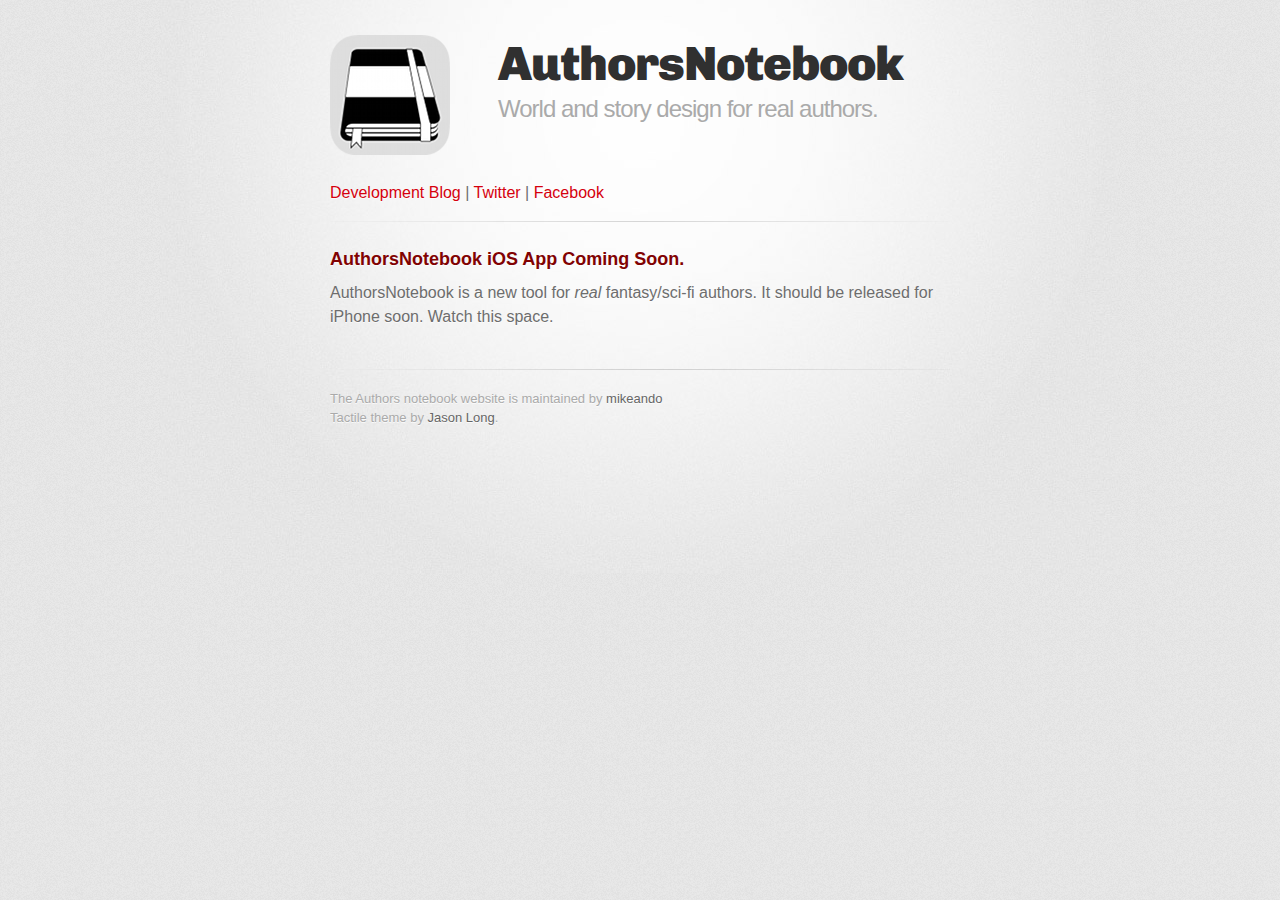
<file: index.html>
<!DOCTYPE html>
<html>
  <head>
    <meta charset='utf-8'>
    <meta http-equiv="X-UA-Compatible" content="chrome=1">
    <link href='https://fonts.googleapis.com/css?family=Chivo:900' rel='stylesheet' type='text/css'>
    <link rel="stylesheet" type="text/css" href="stylesheets/stylesheet.css" media="screen" />
    <link rel="stylesheet" type="text/css" href="stylesheets/pygment_trac.css" media="screen" />
    <link rel="stylesheet" type="text/css" href="stylesheets/print.css" media="print" />
    <link rel="shortcut icon" href="favicon.ico" />
    <!--[if lt IE 9]>
    <script src="//html5shiv.googlecode.com/svn/trunk/html5.js"></script>
    <![endif]-->
    <title>Authorsnotebookwebsite by mikeando</title>
  </head>

  <body>
    <div id="container">
      <div class="inner">

        <header>
          <img src="images/ANB_AppIcon_120.png" alt="AuthorsNotebook icon" style="float:left; margin-right:3em" width="120" height="120"></img>
          <h1>AuthorsNotebook</h1>
          <h2>World and story design for real authors.</h2>
        </header>

        <br/>
        <section id="menu">
            <a name="authorsnotebook-dev-blog" class="anchor" href="http://blog.authorsnotebook.com">
                Development Blog </a> 
            | <a class="anchor" href="https://twitter.com/AuthorsNotebook">Twitter</a>
            | <a class="anchor" href="https://www.facebook.com/AuthorsNotebook">Facebook</a>
        </section>

        <hr>

        <section id="main_content">
          <h3>
<a name="authorsnotebook-coming-soon" class="anchor" href="#authorsnotebook-coming-soon"><span class="octicon octicon-link"></span></a>AuthorsNotebook iOS App Coming Soon.</h3>

<p>AuthorsNotebook is a new tool for <em>real</em> fantasy/sci-fi authors. It should be released for iPhone soon.
Watch this space.</p>
        </section>

        <footer>
          The Authors notebook website is maintained by <a href="https://github.com/mikeando">mikeando</a><br>
          Tactile theme by <a href="https://twitter.com/jasonlong">Jason Long</a>.
        </footer>
        
      </div>
    </div>
  </body>
</html>
</file>
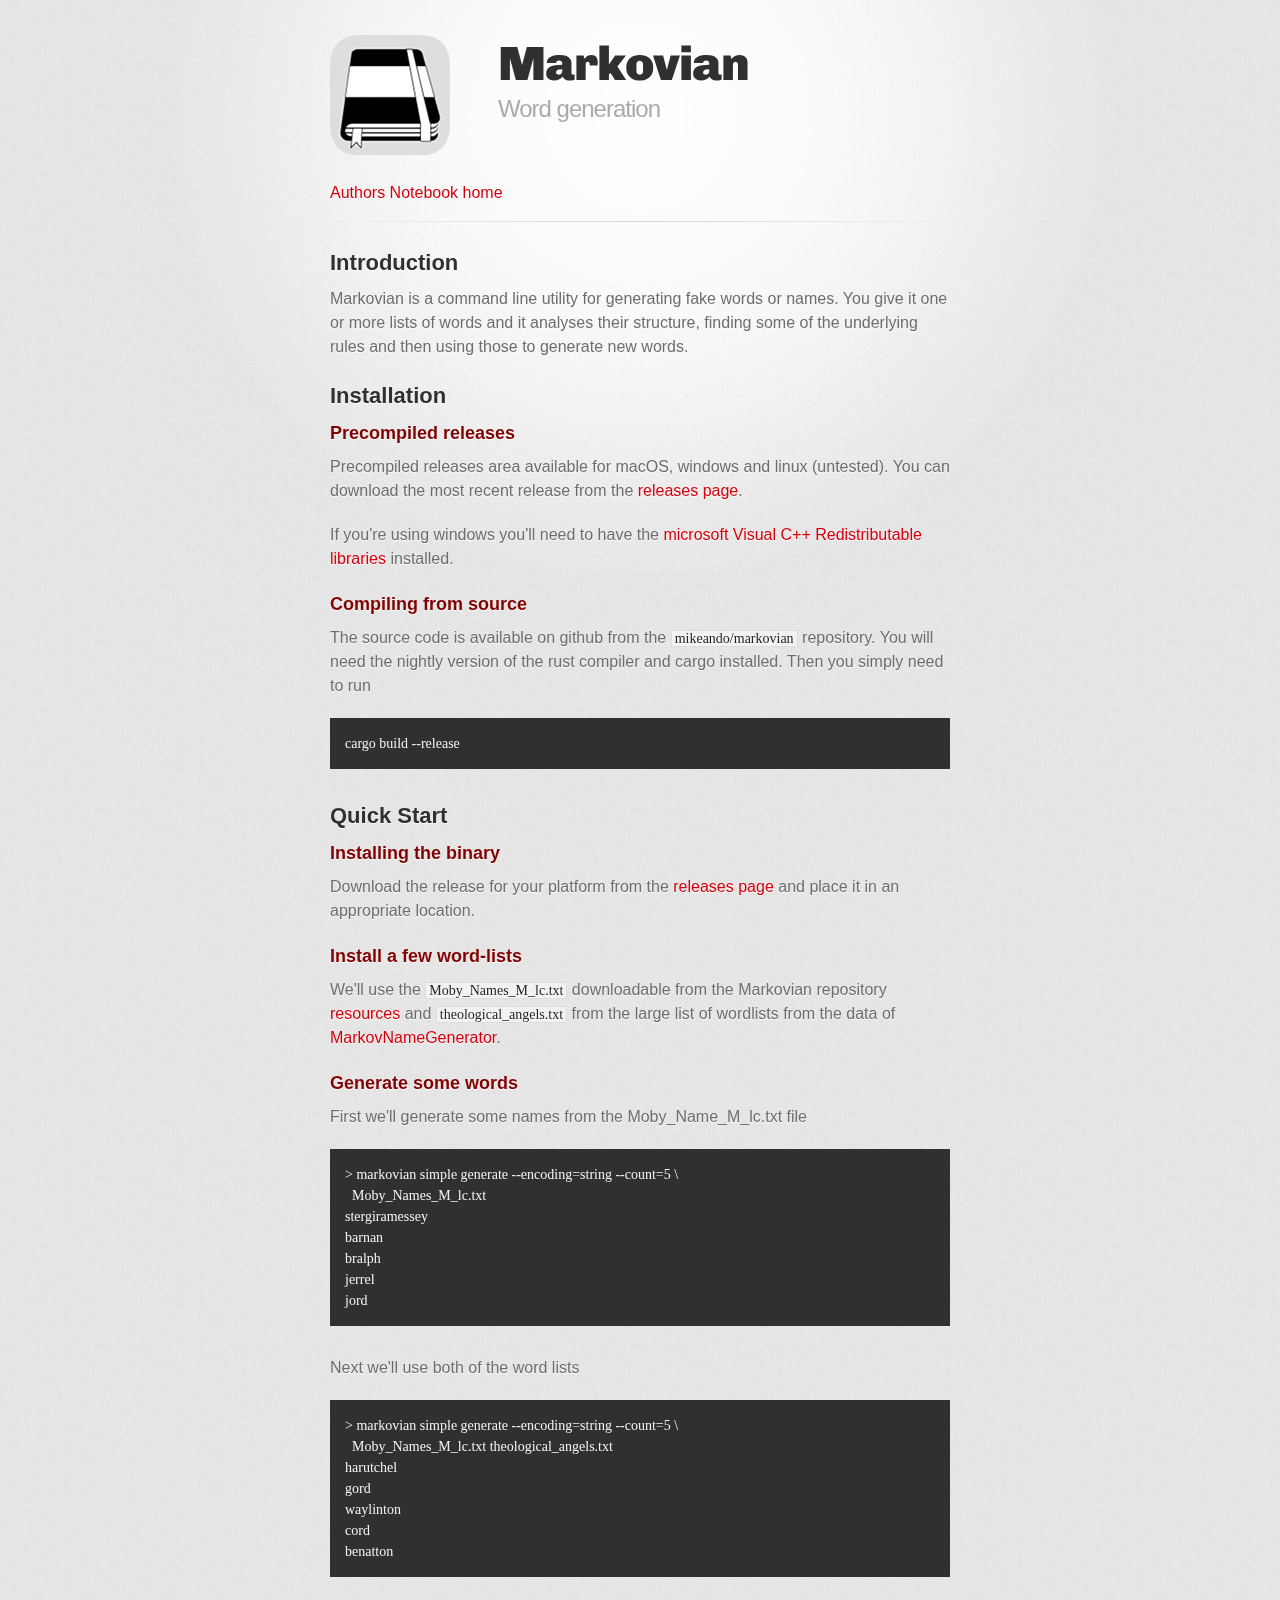
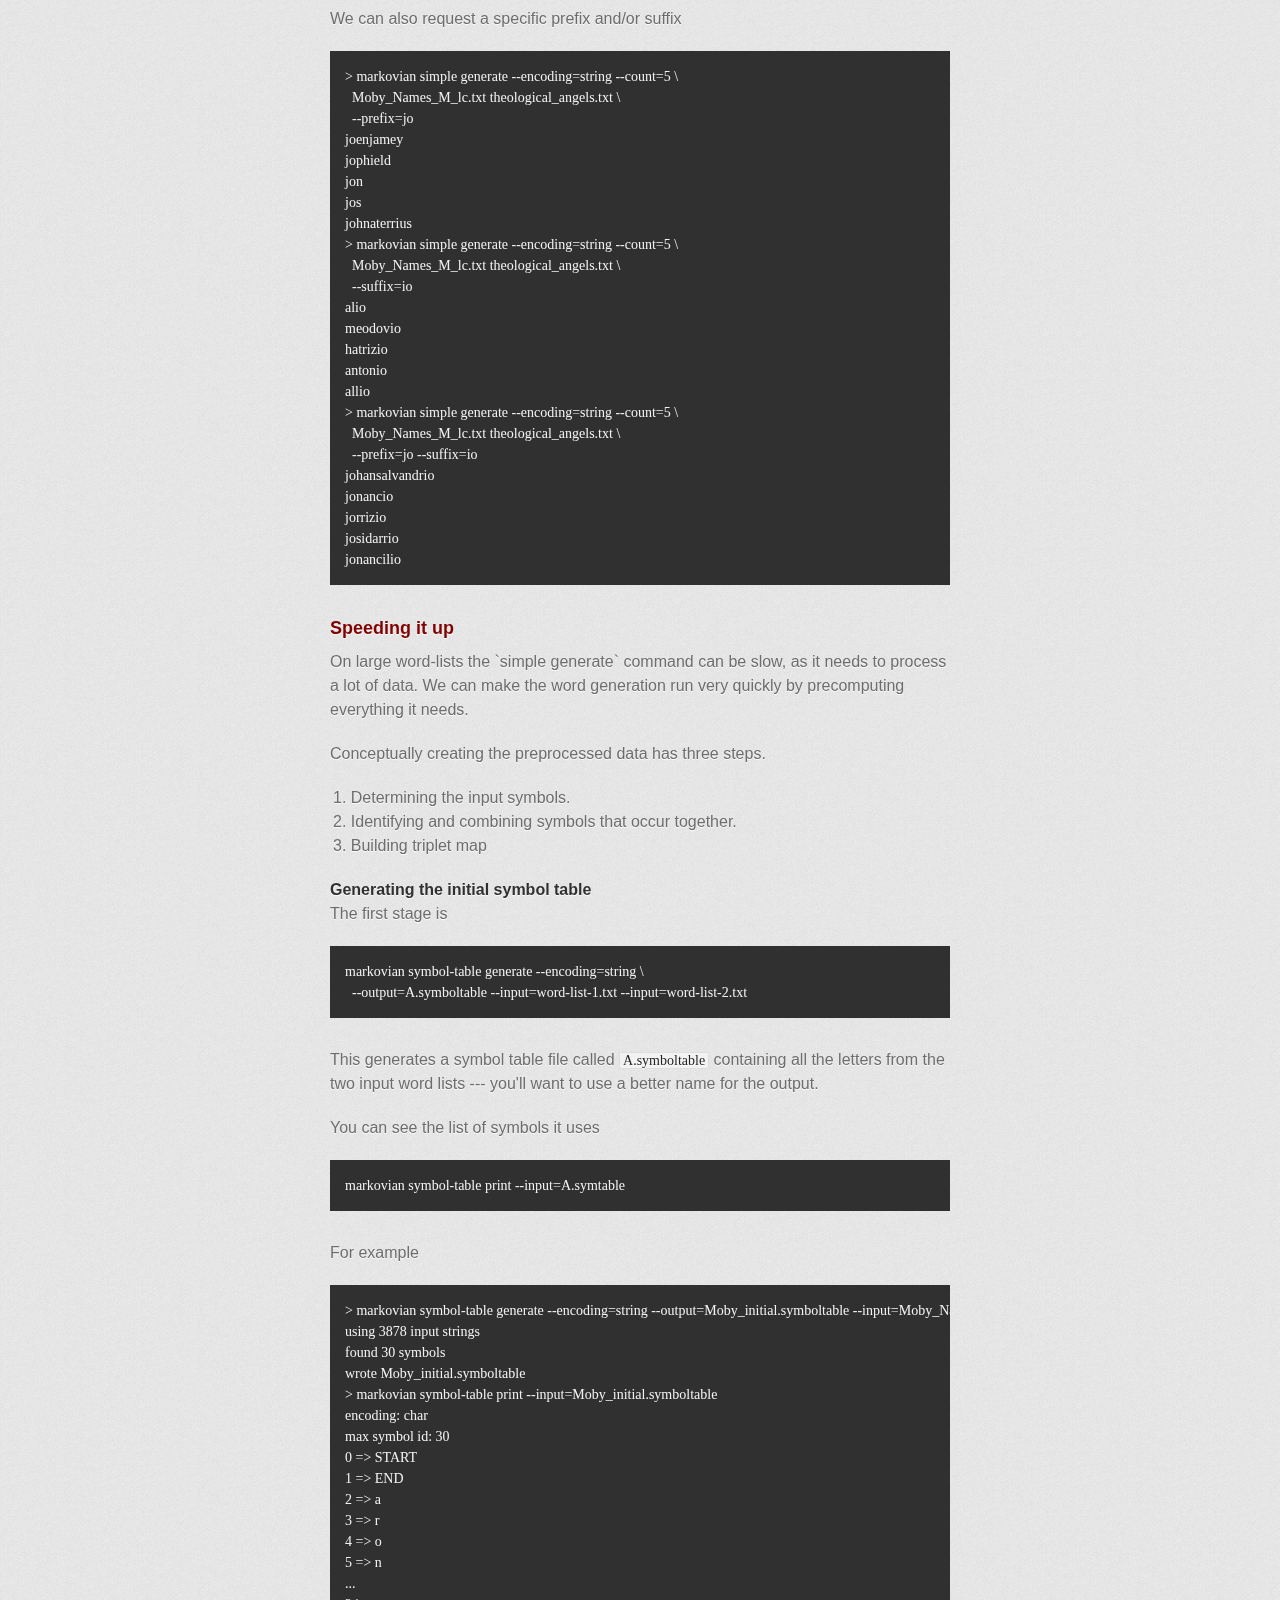
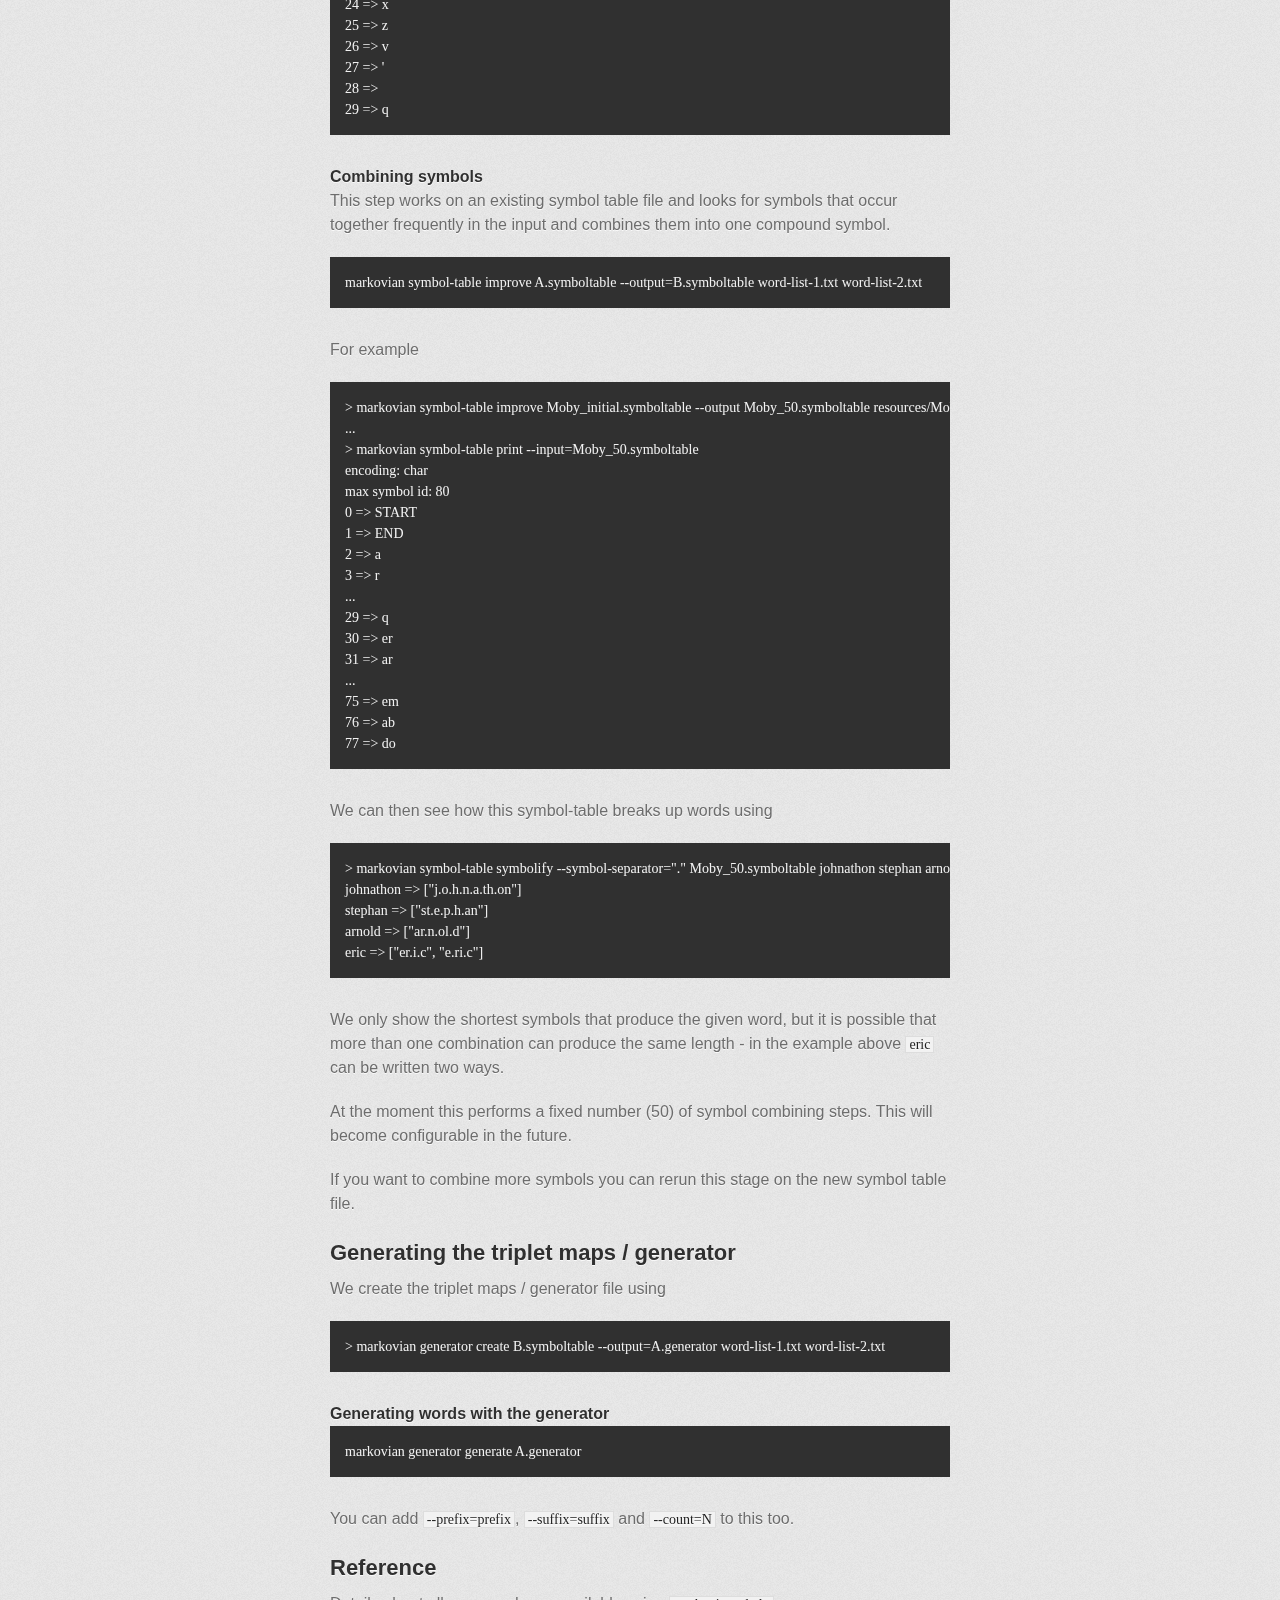
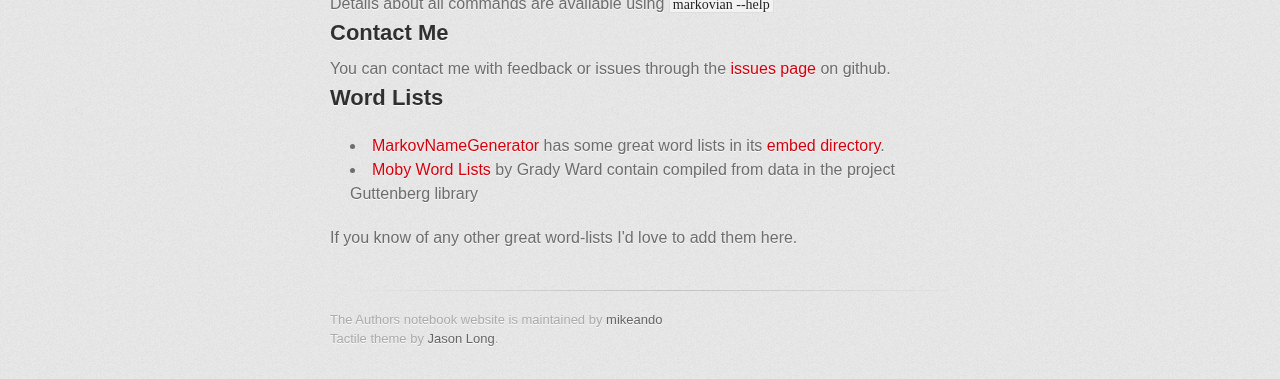
<file: markovian.html>
<!DOCTYPE html>
<html>
  <head>
    <meta charset='utf-8'>
    <meta http-equiv="X-UA-Compatible" content="chrome=1">
    <link href='https://fonts.googleapis.com/css?family=Chivo:900' rel='stylesheet' type='text/css'>
    <link rel="stylesheet" type="text/css" href="stylesheets/stylesheet.css" media="screen" />
    <link rel="stylesheet" type="text/css" href="stylesheets/pygment_trac.css" media="screen" />
    <link rel="stylesheet" type="text/css" href="stylesheets/print.css" media="print" />
    <link rel="shortcut icon" href="favicon.ico" />
    <!--[if lt IE 9]>
    <script src="//html5shiv.googlecode.com/svn/trunk/html5.js"></script>
    <![endif]-->
    <title>Markovian by mikeando</title>
  </head>

  <body>
    <div id="container">
      <div class="inner">

        <header>
          <img src="images/ANB_AppIcon_120.png" alt="AuthorsNotebook icon" style="float:left; margin-right:3em" width="120" height="120"></img>
          <h1>Markovian</h1>
          <h2>Word generation</h2>
        </header>

        <br/>
        <section id="menu">
            <a name="authorsnotebook-home" class="anchor" href="index.html">
                Authors Notebook home </a> 
        </section>

        <hr>

        <section id="main_content">
          <h2>Introduction</h2>
            <p>
              Markovian is a command line utility for generating fake words or names. You give it one or 
              more lists of words and it analyses their structure, finding some of the underlying rules 
              and then using those to generate new words.
            </p>
          <h2>Installation</h2>
            <h3>Precompiled releases</h3>
            <p>
              Precompiled releases area available for macOS, windows and linux (untested).
              You can download the most recent release from the 
              <a href="https://github.com/mikeando/markovian/releases">releases page</a>.
            </p>
            <p>
              If you're using windows you'll need to have the 
              <a href="https://www.microsoft.com/en-au/download/details.aspx?id=48145">microsoft Visual C++ Redistributable 
              libraries</a> installed.
            </p>

            <h3>Compiling from source</h3>
            <p>
              The source code is available on github from the <a href="https://github.com/mikeando/markovian"><code>mikeando/markovian</code></a> repository.
              You will need the nightly version of the rust compiler and cargo installed.
              Then you simply need to run <pre>cargo build --release</pre>
            </p>

            <h2>Quick Start</h2>
              <h3>Installing the binary</h3>
              <p>
                Download the release for your platform from the
                <a href="https://github.com/mikeando/markovian/releases">releases page</a>
                and place it in an appropriate location.
              </p>
              <h3>Install a few word-lists</h3>
              <p>
                We'll use the <code>Moby_Names_M_lc.txt</code> downloadable from the Markovian
                repository <a href="https://github.com/mikeando/markovian/tree/master/resources">resources</a>
                and <code>theological_angels.txt</code> from the large list of wordlists from the data
                of <a href="https://github.com/Tw1ddle/MarkovNameGenerator/tree/master/embed">MarkovNameGenerator</a>.
              </p>
              <h3>Generate some words</h3>
              <p>
                First we'll generate some names from the Moby_Name_M_lc.txt file
              </p>
<pre><code>&gt; markovian simple generate --encoding=string --count=5 \
  Moby_Names_M_lc.txt
stergiramessey
barnan
bralph
jerrel
jord
</code></pre>
            <p>
              Next we'll use both of the word lists
            </p>
<pre><code>&gt; markovian simple generate --encoding=string --count=5 \
  Moby_Names_M_lc.txt theological_angels.txt
harutchel
gord
waylinton
cord
benatton
</code></pre>
            <p>
              We can also request a specific prefix and/or suffix
            </p>
<pre><code>&gt; markovian simple generate --encoding=string --count=5 \
  Moby_Names_M_lc.txt theological_angels.txt \
  --prefix=jo
joenjamey
jophield
jon
jos
johnaterrius
&gt; markovian simple generate --encoding=string --count=5 \
  Moby_Names_M_lc.txt theological_angels.txt \
  --suffix=io
alio
meodovio
hatrizio
antonio
allio
&gt; markovian simple generate --encoding=string --count=5 \
  Moby_Names_M_lc.txt theological_angels.txt \
  --prefix=jo --suffix=io
johansalvandrio
jonancio
jorrizio
josidarrio
jonancilio
</code></pre>

          <h3>Speeding it up</h3>
          <p>
            On large word-lists the `simple generate` command can be slow, as it needs to process a lot of data.
            We can make the word generation run very quickly by precomputing everything it needs.
          </p>

          <p>Conceptually creating the preprocessed data has three steps.</p>
          <ol>
            <li>Determining the input symbols.</li>
            <li>Identifying and combining symbols that occur together.</li>
            <li>Building triplet map</li>
          </ol>
          <h4>Generating the initial symbol table</h4>
            <p>The first stage is</p>
<pre><code>markovian symbol-table generate --encoding=string \
  --output=A.symboltable --input=word-list-1.txt --input=word-list-2.txt
</code></pre>
            <p>This generates a symbol table file called <code>A.symboltable</code> containing all the letters 
            from the two input word lists --- you'll want to use a better name for the output.</p>
            <p>You can see the list of symbols it uses</p>
<pre><code>markovian symbol-table print --input=A.symtable</code></pre>
            <p>For example</p>
<pre><code>&gt; markovian symbol-table generate --encoding=string --output=Moby_initial.symboltable --input=Moby_Names_M_lc.txt 
using 3878 input strings
found 30 symbols
wrote Moby_initial.symboltable 
&gt; markovian symbol-table print --input=Moby_initial.symboltable
encoding: char
max symbol id: 30
0 =&gt; START
1 =&gt; END
2 =&gt; a
3 =&gt; r
4 =&gt; o
5 =&gt; n
...
24 =&gt; x
25 =&gt; z
26 =&gt; v
27 =&gt; '
28 =&gt;  
29 =&gt; q
</code></pre>
            <h4>Combining symbols</h4>
            <p>This step works on an existing symbol table file and looks for symbols that occur together frequently in the input
            and combines them into one compound symbol.</p>
<pre><code>markovian symbol-table improve A.symboltable --output=B.symboltable word-list-1.txt word-list-2.txt
</code></pre>
            <p>For example</p>
<pre><code>&gt; markovian symbol-table improve Moby_initial.symboltable --output Moby_50.symboltable resources/Moby_Names_M_lc.txt 
...
&gt; markovian symbol-table print --input=Moby_50.symboltable
encoding: char
max symbol id: 80
0 =&gt; START
1 =&gt; END
2 =&gt; a
3 =&gt; r
...
29 =&gt; q
30 =&gt; er
31 =&gt; ar
...
75 =&gt; em
76 =&gt; ab
77 =&gt; do
</code></pre>
            <p>We can then see how this symbol-table breaks up words using</p>
<pre><code>&gt; markovian symbol-table symbolify --symbol-separator=&quot;.&quot; Moby_50.symboltable johnathon stephan arnold eric
johnathon =&gt; [&quot;j.o.h.n.a.th.on&quot;]
stephan =&gt; [&quot;st.e.p.h.an&quot;]
arnold =&gt; [&quot;ar.n.ol.d&quot;]
eric =&gt; [&quot;er.i.c&quot;, &quot;e.ri.c&quot;]
</code></pre>
            <p>We only show the shortest symbols that produce the given word, but it is possible that more than one combination
            can produce the same length - in the example above <code>eric</code> can be written two ways.</p>
            <p>At the moment this performs a fixed number (50) of symbol combining steps. This will become configurable in the future.</p>
            <p>If you want to combine more symbols you can rerun this stage on the new symbol table file.</p>
            <h2>Generating the triplet maps / generator</h2>
            <p>We create the triplet maps / generator file using</p>
<pre><code>&gt; markovian generator create B.symboltable --output=A.generator word-list-1.txt word-list-2.txt
</code></pre>
            <h4>Generating words with the generator</h4>
<pre><code>markovian generator generate A.generator
</code></pre>
            <p>You can add <code> --prefix=prefix</code>, <code>--suffix=suffix</code> and <code>--count=N</code> to this too.</p>
          <h2>Reference</h2>
            Details about all commands are available using <code>markovian --help</code>
          <h2>Contact Me</h2>
            You can contact me with feedback or issues through the 
            <a href="https://github.com/mikeando/markovian/issues">issues page</a> on github.
          <h2>Word Lists</h2>
          <p>
          <ul>
            <li><a href="https://github.com/Tw1ddle/MarkovNameGenerator">MarkovNameGenerator</a> has some great word lists in its <a href="https://github.com/Tw1ddle/MarkovNameGenerator/tree/master/embed">embed directory</a>.</li>
            <li><a href="http://www.gutenberg.org/ebooks/3201">Moby Word Lists</a> by Grady Ward contain compiled from data in the project Guttenberg library</li>
          </ul>
        </p>
        <p>
          If you know of any other great word-lists I'd love to add them here.
        </p>
        </section>

        <footer>
          The Authors notebook website is maintained by <a href="https://github.com/mikeando">mikeando</a><br>
          Tactile theme by <a href="https://twitter.com/jasonlong">Jason Long</a>.
        </footer>
        
      </div>
    </div>
  </body>
</html>
</file>
<file: stylesheets/pygment_trac.css>
.highlight  { background: #ffffff; }
.highlight .c { color: #999988; font-style: italic } /* Comment */
.highlight .err { color: #a61717; background-color: #e3d2d2 } /* Error */
.highlight .k { font-weight: bold } /* Keyword */
.highlight .o { font-weight: bold } /* Operator */
.highlight .cm { color: #999988; font-style: italic } /* Comment.Multiline */
.highlight .cp { color: #999999; font-weight: bold } /* Comment.Preproc */
.highlight .c1 { color: #999988; font-style: italic } /* Comment.Single */
.highlight .cs { color: #999999; font-weight: bold; font-style: italic } /* Comment.Special */
.highlight .gd { color: #000000; background-color: #ffdddd } /* Generic.Deleted */
.highlight .gd .x { color: #000000; background-color: #ffaaaa } /* Generic.Deleted.Specific */
.highlight .ge { font-style: italic } /* Generic.Emph */
.highlight .gr { color: #aa0000 } /* Generic.Error */
.highlight .gh { color: #999999 } /* Generic.Heading */
.highlight .gi { color: #000000; background-color: #ddffdd } /* Generic.Inserted */
.highlight .gi .x { color: #000000; background-color: #aaffaa } /* Generic.Inserted.Specific */
.highlight .go { color: #888888 } /* Generic.Output */
.highlight .gp { color: #555555 } /* Generic.Prompt */
.highlight .gs { font-weight: bold } /* Generic.Strong */
.highlight .gu { color: #800080; font-weight: bold; } /* Generic.Subheading */
.highlight .gt { color: #aa0000 } /* Generic.Traceback */
.highlight .kc { font-weight: bold } /* Keyword.Constant */
.highlight .kd { font-weight: bold } /* Keyword.Declaration */
.highlight .kn { font-weight: bold } /* Keyword.Namespace */
.highlight .kp { font-weight: bold } /* Keyword.Pseudo */
.highlight .kr { font-weight: bold } /* Keyword.Reserved */
.highlight .kt { color: #445588; font-weight: bold } /* Keyword.Type */
.highlight .m { color: #009999 } /* Literal.Number */
.highlight .s { color: #d14 } /* Literal.String */
.highlight .na { color: #008080 } /* Name.Attribute */
.highlight .nb { color: #0086B3 } /* Name.Builtin */
.highlight .nc { color: #445588; font-weight: bold } /* Name.Class */
.highlight .no { color: #008080 } /* Name.Constant */
.highlight .ni { color: #800080 } /* Name.Entity */
.highlight .ne { color: #990000; font-weight: bold } /* Name.Exception */
.highlight .nf { color: #990000; font-weight: bold } /* Name.Function */
.highlight .nn { color: #555555 } /* Name.Namespace */
.highlight .nt { color: #000080 } /* Name.Tag */
.highlight .nv { color: #008080 } /* Name.Variable */
.highlight .ow { font-weight: bold } /* Operator.Word */
.highlight .w { color: #bbbbbb } /* Text.Whitespace */
.highlight .mf { color: #009999 } /* Literal.Number.Float */
.highlight .mh { color: #009999 } /* Literal.Number.Hex */
.highlight .mi { color: #009999 } /* Literal.Number.Integer */
.highlight .mo { color: #009999 } /* Literal.Number.Oct */
.highlight .sb { color: #d14 } /* Literal.String.Backtick */
.highlight .sc { color: #d14 } /* Literal.String.Char */
.highlight .sd { color: #d14 } /* Literal.String.Doc */
.highlight .s2 { color: #d14 } /* Literal.String.Double */
.highlight .se { color: #d14 } /* Literal.String.Escape */
.highlight .sh { color: #d14 } /* Literal.String.Heredoc */
.highlight .si { color: #d14 } /* Literal.String.Interpol */
.highlight .sx { color: #d14 } /* Literal.String.Other */
.highlight .sr { color: #009926 } /* Literal.String.Regex */
.highlight .s1 { color: #d14 } /* Literal.String.Single */
.highlight .ss { color: #990073 } /* Literal.String.Symbol */
.highlight .bp { color: #999999 } /* Name.Builtin.Pseudo */
.highlight .vc { color: #008080 } /* Name.Variable.Class */
.highlight .vg { color: #008080 } /* Name.Variable.Global */
.highlight .vi { color: #008080 } /* Name.Variable.Instance */
.highlight .il { color: #009999 } /* Literal.Number.Integer.Long */

.type-csharp .highlight .k { color: #0000FF }
.type-csharp .highlight .kt { color: #0000FF }
.type-csharp .highlight .nf { color: #000000; font-weight: normal }
.type-csharp .highlight .nc { color: #2B91AF }
.type-csharp .highlight .nn { color: #000000 }
.type-csharp .highlight .s { color: #A31515 }
.type-csharp .highlight .sc { color: #A31515 }
</file>
<file: stylesheets/print.css>
html, body, div, span, applet, object, iframe,
h1, h2, h3, h4, h5, h6, p, blockquote, pre,
a, abbr, acronym, address, big, cite, code,
del, dfn, em, img, ins, kbd, q, s, samp,
small, strike, strong, sub, sup, tt, var,
b, u, i, center,
dl, dt, dd, ol, ul, li,
fieldset, form, label, legend,
table, caption, tbody, tfoot, thead, tr, th, td,
article, aside, canvas, details, embed, 
figure, figcaption, footer, header, hgroup, 
menu, nav, output, ruby, section, summary,
time, mark, audio, video {
  margin: 0;
  padding: 0;
  border: 0;
  font-size: 100%;
  font: inherit;
  vertical-align: baseline;
}
/* HTML5 display-role reset for older browsers */
article, aside, details, figcaption, figure, 
footer, header, hgroup, menu, nav, section {
  display: block;
}
body {
  line-height: 1;
}
ol, ul {
  list-style: none;
}
blockquote, q {
  quotes: none;
}
blockquote:before, blockquote:after,
q:before, q:after {
  content: '';
  content: none;
}
table {
  border-collapse: collapse;
  border-spacing: 0;
}
body {
  font-size: 13px;
  line-height: 1.5; 
  font-family: 'Helvetica Neue', Helvetica, Arial, serif;
  color: #000;
}

a {
  color: #d5000d;
  font-weight: bold;
}

header {
  padding-top: 35px;
  padding-bottom: 10px;
}

header h1 {
  font-weight: bold;
  letter-spacing: -1px;
  font-size: 48px;
  color: #303030;
  line-height: 1.2;
}

header h2 {
  letter-spacing: -1px;
  font-size: 24px;
  color: #aaa;
  font-weight: normal;
  line-height: 1.3;
}
#downloads {
  display: none;
}
#main_content {
  padding-top: 20px;
}

code, pre {
  font-family: Monaco, "Bitstream Vera Sans Mono", "Lucida Console", Terminal;
  color: #222;
  margin-bottom: 30px;
  font-size: 12px;
}

code {
  padding: 0 3px;
}

pre {
  border: solid 1px #ddd;
  padding: 20px;
  overflow: auto;
}
pre code {
  padding: 0;
}

ul, ol, dl {
  margin-bottom: 20px;
}


/* COMMON STYLES */

table {
  width: 100%;
  border: 1px solid #ebebeb;
}

th {
  font-weight: 500;
}

td {
  border: 1px solid #ebebeb;
  text-align: center; 
  font-weight: 300;
}

form {
  background: #f2f2f2;
  padding: 20px;
  
}


/* GENERAL ELEMENT TYPE STYLES */

h1 {
  font-size: 2.8em;
} 

h2 {
  font-size: 22px;
  font-weight: bold;
  color: #303030;
  margin-bottom: 8px;
} 

h3 {
  color: #d5000d;
  font-size: 18px;
  font-weight: bold;
  margin-bottom: 8px;
} 
 
h4 {
  font-size: 16px;
  color: #303030;
  font-weight: bold;
} 

h5 {
  font-size: 1em;
  color: #303030;
} 

h6 {
  font-size: .8em;
  color: #303030;
} 

p {
  font-weight: 300;
  margin-bottom: 20px;
}
 
a {
  text-decoration: none;
}

p a {
  font-weight: 400;
}

blockquote {
  font-size: 1.6em;
  border-left: 10px solid #e9e9e9;
  margin-bottom: 20px;
  padding: 0 0 0 30px;
}

ul li {
  list-style: disc inside;
  padding-left: 20px;
}

ol li {
  list-style: decimal inside;
  padding-left: 3px;
}

dl dd {
  font-style: italic;
  font-weight: 100;
}

footer {
  margin-top: 40px;
  padding-top: 20px;
  padding-bottom: 30px;
  font-size: 13px;
  color: #aaa;
}

footer a {
  color: #666;
}

/* MISC */
.clearfix:after {
  clear: both;
  content: '.';
  display: block;
  visibility: hidden;
  height: 0;
}

.clearfix {display: inline-block;}
* html .clearfix {height: 1%;}
.clearfix {display: block;}
</file>
<file: stylesheets/stylesheet.css>
/* http://meyerweb.com/eric/tools/css/reset/ 
   v2.0 | 20110126
   License: none (public domain)
*/
html, body, div, span, applet, object, iframe,
h1, h2, h3, h4, h5, h6, p, blockquote, pre,
a, abbr, acronym, address, big, cite, code,
del, dfn, em, img, ins, kbd, q, s, samp,
small, strike, strong, sub, sup, tt, var,
b, u, i, center,
dl, dt, dd, ol, ul, li,
fieldset, form, label, legend,
table, caption, tbody, tfoot, thead, tr, th, td,
article, aside, canvas, details, embed, 
figure, figcaption, footer, header, hgroup, 
menu, nav, output, ruby, section, summary,
time, mark, audio, video {
	margin: 0;
	padding: 0;
	border: 0;
	font-size: 100%;
	font: inherit;
	vertical-align: baseline;
}
/* HTML5 display-role reset for older browsers */
article, aside, details, figcaption, figure, 
footer, header, hgroup, menu, nav, section {
	display: block;
}
body {
	line-height: 1;
}
ol, ul {
	list-style: none;
}
blockquote, q {
	quotes: none;
}
blockquote:before, blockquote:after,
q:before, q:after {
	content: '';
	content: none;
}
table {
	border-collapse: collapse;
	border-spacing: 0;
}

/* LAYOUT STYLES */
body {
  font-size: 1em;
  line-height: 1.5; 
  background: #e7e7e7 url(../images/body-bg.png) 0 0 repeat;
  font-family: 'Helvetica Neue', Helvetica, Arial, serif;
  text-shadow: 0 1px 0 rgba(255, 255, 255, 0.8);
  color: #6d6d6d;
}

a {
  color: #d5000d;
}
a:hover {
  color: #c5000c;
}

header {
  padding-top: 35px;
  padding-bottom: 25px;
}

header h1 {
  font-family: 'Chivo', 'Helvetica Neue', Helvetica, Arial, serif; font-weight: 900;
  letter-spacing: -1px;
  font-size: 48px;
  color: #303030;
  line-height: 1.2;
}

header h2 {
  letter-spacing: -1px;
  font-size: 24px;
  color: #aaa;
  font-weight: normal;
  line-height: 1.3;
}

#container {
  background: transparent url(../images/highlight-bg.jpg) 50% 0 no-repeat;
  min-height: 595px;
}

.inner {
  width: 620px;
  margin: 0 auto;
}

#container .inner img {
  max-width: 100%;
}

#downloads {
  margin-bottom: 40px;
}

a.button {
  -moz-border-radius: 30px;
  -webkit-border-radius: 30px;                     
  border-radius: 30px;
  border-top: solid 1px #cbcbcb;
  border-left: solid 1px #b7b7b7;
  border-right: solid 1px #b7b7b7;
  border-bottom: solid 1px #b3b3b3;
  color: #303030;
  line-height: 25px;
  font-weight: bold;
  font-size: 15px;
  padding: 12px 8px 12px 8px;
  display: block;
  float: left;
  width: 179px;
  margin-right: 14px;  
  background: #fdfdfd; /* Old browsers */
  background: -moz-linear-gradient(top,  #fdfdfd 0%, #f2f2f2 100%); /* FF3.6+ */
  background: -webkit-gradient(linear, left top, left bottom, color-stop(0%,#fdfdfd), color-stop(100%,#f2f2f2)); /* Chrome,Safari4+ */
  background: -webkit-linear-gradient(top,  #fdfdfd 0%,#f2f2f2 100%); /* Chrome10+,Safari5.1+ */
  background: -o-linear-gradient(top,  #fdfdfd 0%,#f2f2f2 100%); /* Opera 11.10+ */
  background: -ms-linear-gradient(top,  #fdfdfd 0%,#f2f2f2 100%); /* IE10+ */
  background: linear-gradient(top,  #fdfdfd 0%,#f2f2f2 100%); /* W3C */
  filter: progid:DXImageTransform.Microsoft.gradient( startColorstr='#fdfdfd', endColorstr='#f2f2f2',GradientType=0 ); /* IE6-9 */
  -webkit-box-shadow: 10px 10px 5px #888;
  -moz-box-shadow: 10px 10px 5px #888;
  box-shadow: 0px 1px 5px #e8e8e8;
}
a.button:hover {
  border-top: solid 1px #b7b7b7;
  border-left: solid 1px #b3b3b3;
  border-right: solid 1px #b3b3b3;
  border-bottom: solid 1px #b3b3b3;
  background: #fafafa; /* Old browsers */
  background: -moz-linear-gradient(top,  #fdfdfd 0%, #f6f6f6 100%); /* FF3.6+ */
  background: -webkit-gradient(linear, left top, left bottom, color-stop(0%,#fdfdfd), color-stop(100%,#f6f6f6)); /* Chrome,Safari4+ */
  background: -webkit-linear-gradient(top,  #fdfdfd 0%,#f6f6f6 100%); /* Chrome10+,Safari5.1+ */
  background: -o-linear-gradient(top,  #fdfdfd 0%,#f6f6f6 100%); /* Opera 11.10+ */
  background: -ms-linear-gradient(top,  #fdfdfd 0%,#f6f6f6 100%); /* IE10+ */
  background: linear-gradient(top,  #fdfdfd 0%,#f6f6f6, 100%); /* W3C */
  filter: progid:DXImageTransform.Microsoft.gradient( startColorstr='#fdfdfd', endColorstr='#f6f6f6',GradientType=0 ); /* IE6-9 */
}

a.button span {
  padding-left: 50px;
  display: block;
  height: 23px;
}

#download-zip span {
  background: transparent url(../images/zip-icon.png) 12px 50% no-repeat;
}
#download-tar-gz span {
  background: transparent url(../images/tar-gz-icon.png) 12px 50% no-repeat;
}
#view-on-github span {
  background: transparent url(../images/octocat-icon.png) 12px 50% no-repeat;
}
#view-on-github {
  margin-right: 0;
}

code, pre {
  font-family: Monaco, "Bitstream Vera Sans Mono", "Lucida Console", Terminal;
  color: #222;
  margin-bottom: 30px;
  font-size: 14px;
}

code {
  background-color: #f2f2f2;
  border: solid 1px #ddd;
  padding: 0 3px;
}

pre {
  padding: 15px;
  background: #303030;
  color: #f2f2f2;
  text-shadow: none;
  overflow: auto;
}
pre code {
  color: #f2f2f2;
  background-color: #303030;
  border: none;
  padding: 0;
}

ul, ol, dl {
  margin-bottom: 20px;
}


/* COMMON STYLES */

hr {
  height: 1px;
  line-height: 1px;
  margin-top: 1em;
  padding-bottom: 1em;
  border: none;
  background: transparent url('../images/hr.png') 50% 0 no-repeat;
}

strong {
  font-weight: bold;
}

em {
  font-style: italic;
}

table {
  width: 100%;
  border: 1px solid #ebebeb;
}

th {
  font-weight: 500;
}

td {
  border: 1px solid #ebebeb;
  text-align: center; 
  font-weight: 300;
}

form {
  background: #f2f2f2;
  padding: 20px;
  
}


/* GENERAL ELEMENT TYPE STYLES */

h1 {
  font-size: 32px;
} 

h2 {
  font-size: 22px;
  font-weight: bold;
  color: #303030;
  margin-bottom: 8px;
} 

h3 {
  color: #810202;
  font-size: 18px;
  font-weight: bold;
  margin-bottom: 8px;
} 
 
h4 {
  font-size: 16px;
  color: #303030;
  font-weight: bold;
} 

h5 {
  font-size: 1em;
  color: #303030;
} 

h6 {
  font-size: .8em;
  color: #303030;
} 

p {
  font-weight: 400;
  margin-bottom: 20px;
}
 
a {
  text-decoration: none;
}

p a {
  font-weight: 400;
}

blockquote {
  font-size: 1.6em;
  border-left: 10px solid #e9e9e9;
  margin-bottom: 20px;
  padding: 0 0 0 30px;
}

ul li {
  list-style: disc inside;
  padding-left: 20px;
}

ol li {
  list-style: decimal inside;
  padding-left: 3px;
}

dl dt {
  color: #303030;
}

footer {
  background: transparent url('../images/hr.png') 0 0 no-repeat;
  margin-top: 40px;
  padding-top: 20px;
  padding-bottom: 30px;
  font-size: 13px;
  color: #aaa;
}

footer a {
  color: #666;
}
footer a:hover {
  color: #444;
}

/* MISC */
.clearfix:after {
  clear: both;
  content: '.';
  display: block;
  visibility: hidden;
  height: 0;
}

.clearfix {display: inline-block;}
* html .clearfix {height: 1%;}
.clearfix {display: block;}

/* #Media Queries
================================================== */

/* Smaller than standard 960 (devices and browsers) */
@media only screen and (max-width: 959px) {}

/* Tablet Portrait size to standard 960 (devices and browsers) */
@media only screen and (min-width: 768px) and (max-width: 959px) {}

/* All Mobile Sizes (devices and browser) */
@media only screen and (max-width: 767px) {
  header {
    padding-top: 10px;
    padding-bottom: 10px;
  }
  #downloads {
    margin-bottom: 25px;
  }
  #download-zip, #download-tar-gz {
    display: none;
  }
  .inner {
    width: 94%;
    margin: 0 auto;
  }
}

/* Mobile Landscape Size to Tablet Portrait (devices and browsers) */
@media only screen and (min-width: 480px) and (max-width: 767px) {}

/* Mobile Portrait Size to Mobile Landscape Size (devices and browsers) */
@media only screen and (max-width: 479px) {}
</file>
